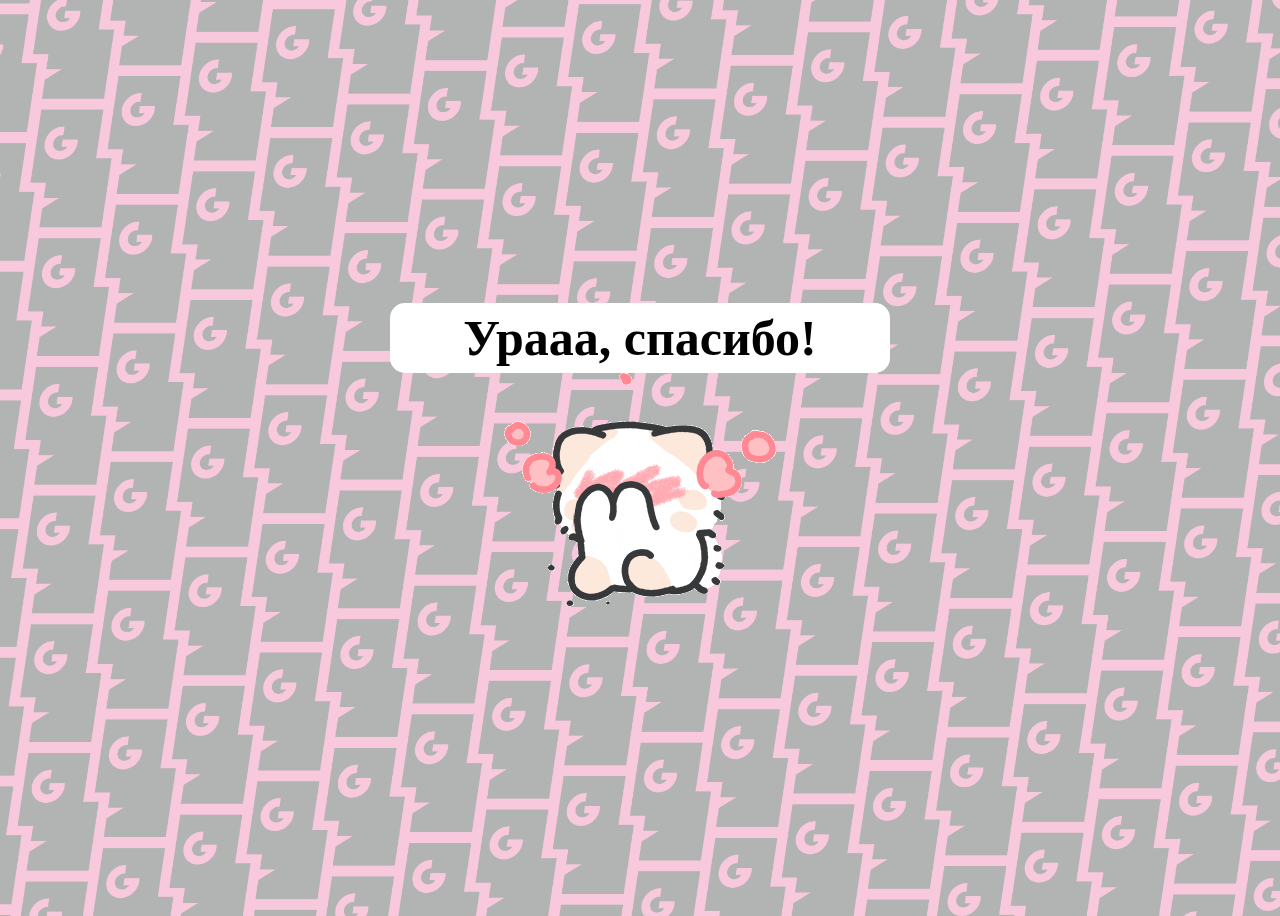
<file: yes.html>
<!DOCTYPE html>
<html lang="en">
	<head>
		<meta charset="UTF-8" />
		<title>Title</title>
		<link rel="stylesheet" href="./yesStyle.css" />
	</head>
	<body>
		<div class="container">
			<div class="second_text">
				<h1 class="header_text">Урааа, спасибо!</h1>
			</div>
			<div class="gif_container">
				<img
					src="cute-cat.gif"
					alt="Cute animated illustration"
				/>
			</div>
			<!--        <p class = "text">Тогда увидимся!!!!</p>-->
		</div>
	</body>
</html>
</file>
<file: yesStyle.css>
body {
    display: flex;
    justify-content: center;
    align-items: center;
    height: 100vh;
    background-color: #F8C8DC;
    background-image: url("geeks_logo.png");
    background-repeat: no-repeat;
    background-size: cover;
}

#noButton {
    position: absolute;
    margin-left: 150px;
    transition: 0.5s;
    /* Smooth movement */
}

#yesButton {
    position: absolute;
    margin-right: 150px;
    /* Smooth movement */
}

.header_text {
    font-family: cursive;
    font-size: 50px;
    font-weight: bold;
    color: black;
    text-align: center;
    /*margin-top: 20px;*/
    padding-bottom: 30;
}

.second_text {
    background-color: white;
    width: 500px;
    height: 70px;
    display: flex;
    justify-content: center;
    align-items: center;
    border-radius: 15px;
}

.text {
    font-family: 'Nunito';
    font-size: 25px;
    font-weight: bold;
    color: white;
    text-align: center;
    margin-top: 20px;
    margin-bottom: 0;
}

.buttons {
    display: flex;
    flex-direction: row;
    justify-content: center;
    align-items: center;
    margin-top: 20px;
    margin-left: 20px;
    /* optional: adds some space between the buttons */
}

.btn {
    background-color: #FFB6C1;
    color: white;
    padding: 15px 32px;
    text-align: center;
    display: inline-block;
    font-size: 16px;
    margin: 4px 2px;
    cursor: pointer;
    border: none;
    border-radius: 12px;
    transition: background-color 0.3s ease;
}

.btn:hover {
    background-color: #FAF9F6;
}

.gif_container {
    display: flex;
    justify-content: center;
    align-items: center;
}
</file>
